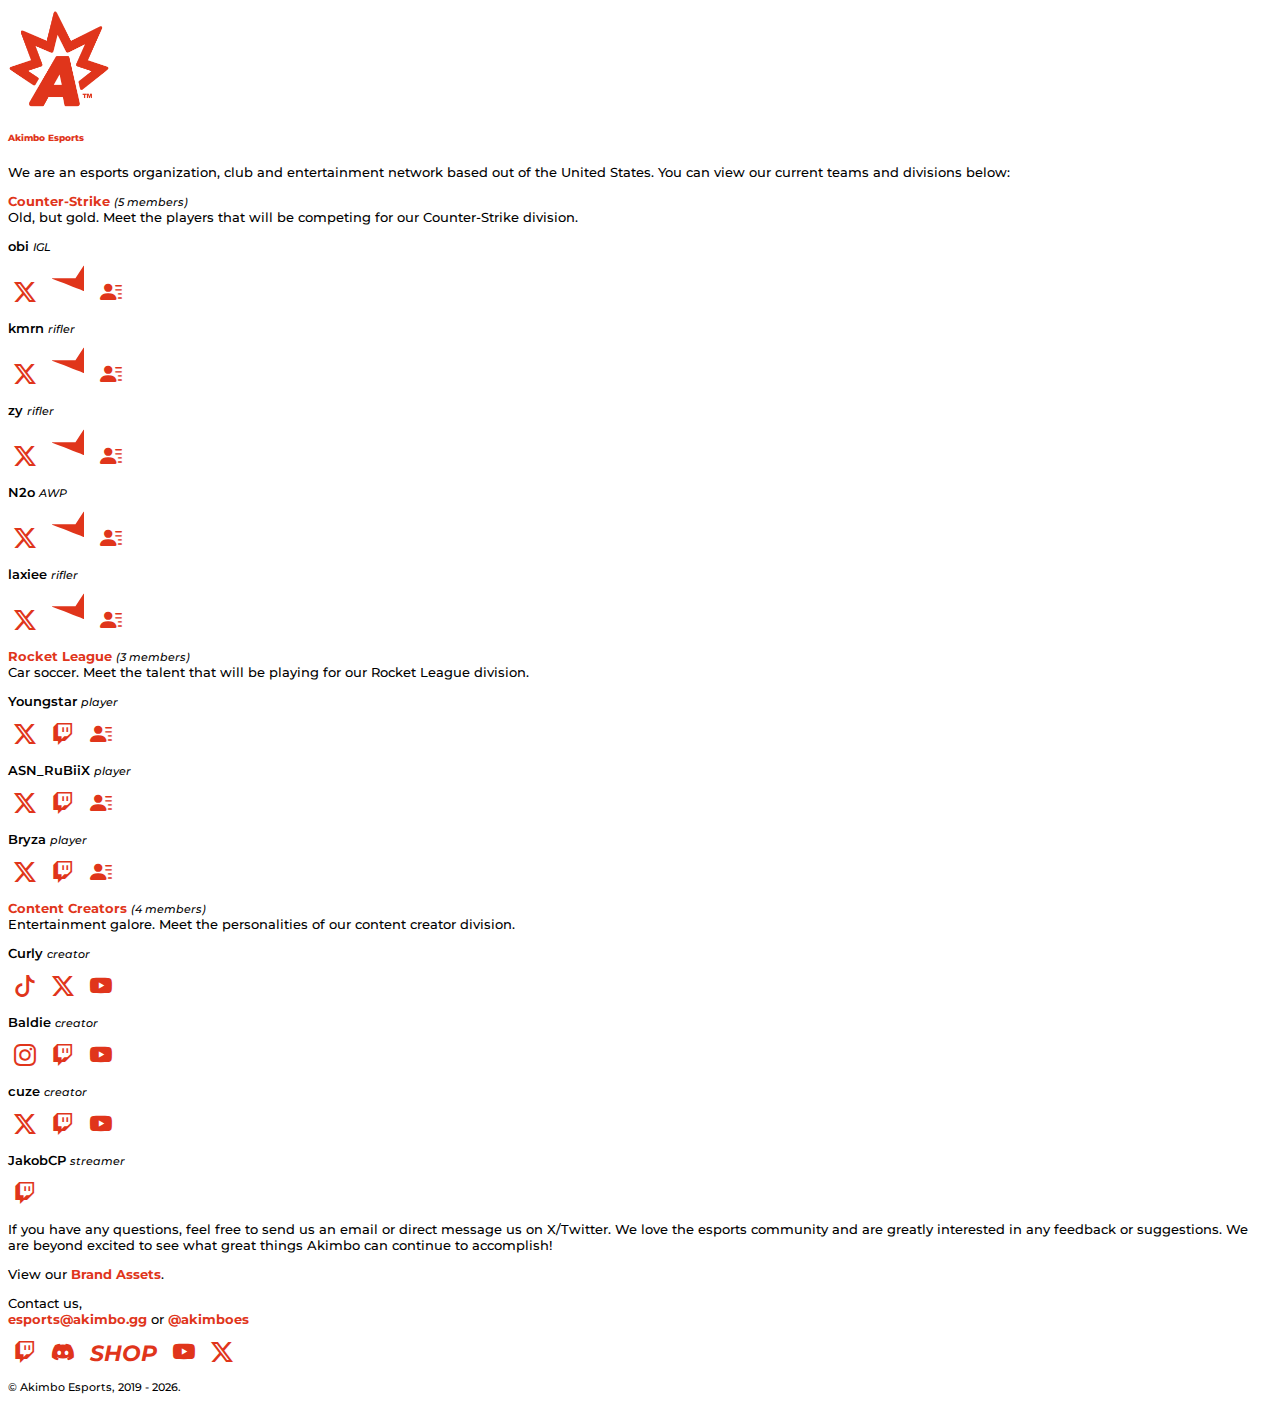
<file: index.html>
<!DOCTYPE html>
<html lang="en-US">
  <head>

    <meta charset="utf-8">
    <meta name="viewport" content="width=device-width">
    <title>Akimbo Esports</title>
    <link rel="shortcut icon" href="images/akimbo.ico" type="image/x-icon">
    <link rel="icon" href="images/akimbo.ico" type="image/x-icon">
    <link href="https://cdn.jsdelivr.net/npm/bootstrap@5.0.2/dist/css/bootstrap.min.css" rel="stylesheet" integrity="sha384-EVSTQN3/azprG1Anm3QDgpJLIm9Nao0Yz1ztcQTwFspd3yD65VohhpuuCOmLASjC" crossorigin="anonymous">
    <link rel="stylesheet" href="https://cdn.jsdelivr.net/npm/bootstrap-icons@1.11.3/font/bootstrap-icons.min.css">
    <link rel="stylesheet" href="css/style.css">

    <!-- Google tag (gtag.js) -->
    <script async src="https://www.googletagmanager.com/gtag/js?id=G-Z7JNV57CZG"></script>
    <script>
      window.dataLayer = window.dataLayer || [];
      function gtag(){dataLayer.push(arguments);}
      gtag('js', new Date());

      gtag('config', 'G-Z7JNV57CZG');
    </script>
    
  </head>

  <body>

    <div class="container">
      <div class="row justify-content-center pt-5">
        <div class="col-10 col-md-8 col-xl-6">
          <a href="http://akimbo.gg"><img src="images/akimbo-tm-red.gif" id="logo" alt="Akimbo logo" width="102"></a>
        </div>
      </div>
    </div>

    <div class="container">
      <div class="row justify-content-center pt-4">
        <div class="col-10 col-md-8 col-xl-6">
          <h6><b>Akimbo Esports</b></h6>
          <p>We are an esports organization, club and entertainment network based out of the United States. You can view our current teams and divisions below:</p>
        </div>
      </div>
    </div>

    <div class="container">
      <div class="row justify-content-center pt-3">

        <div class="col-10 col-md-4 col-xl-3">
          <p><a class="link" href="#csCol" data-bs-toggle="collapse" aria-expanded="false" aria-controls="csCol">Counter-Strike</a> <i>(5 members)</i>
          <br>Old, but gold. Meet the players that will be competing for our Counter-Strike division.</p>
          <div class="collapse multi-collapse" id="csCol">

            <div class="row pb-2">
              <div class="col-6">

                <div>
                  <p class="del-txt-spc"><b class="b2">obi</b> <i>IGL</i></p>
                  <p>
                    <a class="link" href="https://www.x.com/i/user/1680333030961868802" target="_blank" title="Twitter"><i class="bi bi-twitter-x icon"></i></a>
                    <a class="link" href="https://www.faceit.com/en/players/obi1337-" target="_blank" title="FACEIT"><svg xmlns="http://www.w3.org/2000/svg" viewBox="0 0 24 24" id="faceit" class="hm-icon"><path  d="M24 2.213c0-.1-.1-.2-.1-.2-.1 0-.1 0-.2.1-1.999 3.096-4.098 6.191-6.098 9.387H.209c-.2 0-.3.3-.1.399 7.197 2.696 17.693 6.79 23.491 9.087.2.1.4-.1.4-.2V2.213z"></path></svg></a>
                    <a class="link" href="https://www.hltv.org/player/21820/obi" target="_blank" title="HLTV"><i class="bi bi-person-lines-fill icon"></i></a>
                  </p>
                </div>

                <div>
                  <p class="del-txt-spc"><b class="b2">kmrn</b> <i>rifler</i></p>
                  <p>
                    <a class="link" href="https://www.x.com/i/user/2762830051" target="_blank" title="Twitter"><i class="bi bi-twitter-x icon"></i></a>
                    <a class="link" href="https://www.faceit.com/en/players/kmrn" target="_blank" title="FACEIT"><svg xmlns="http://www.w3.org/2000/svg" viewBox="0 0 24 24" id="faceit" class="hm-icon"><path  d="M24 2.213c0-.1-.1-.2-.1-.2-.1 0-.1 0-.2.1-1.999 3.096-4.098 6.191-6.098 9.387H.209c-.2 0-.3.3-.1.399 7.197 2.696 17.693 6.79 23.491 9.087.2.1.4-.1.4-.2V2.213z"></path></svg></a> 
                    <a class="link" href="https://www.hltv.org/player/20572/kmrn" target="_blank" title="HLTV"><i class="bi bi-person-lines-fill icon"></i></a> 
                  </p>
                </div>

                <div>
                  <p class="del-txt-spc"><b class="b2">zy</b> <i>rifler</i></p>
                  <p> 
                    <a class="link" href="https://www.x.com/i/user/1453780808829833230" target="_blank" title="Twitter"><i class="bi bi-twitter-x icon"></i></a>
                    <a class="link" href="https://www.faceit.com/en/players/-zy-" target="_blank" title="FACEIT"><svg xmlns="http://www.w3.org/2000/svg" viewBox="0 0 24 24" id="faceit" class="hm-icon"><path d="M24 2.213c0-.1-.1-.2-.1-.2-.1 0-.1 0-.2.1-1.999 3.096-4.098 6.191-6.098 9.387H.209c-.2 0-.3.3-.1.399 7.197 2.696 17.693 6.79 23.491 9.087.2.1.4-.1.4-.2V2.213z"></path></svg></a>
                    <a class="link" href="https://www.hltv.org/player/22918/zy" target="_blank" title="HLTV"><i class="bi bi-person-lines-fill icon"></i></a> 
                  </p>
                </div>

              </div>

              <div class="col-6">

                <div>
                  <p class="del-txt-spc"><b class="b2">N2o</b> <i>AWP</i></p>
                  <p> 
                    <a class="link" href="https://www.x.com/i/user/1791572839633387520" target="_blank" title="Twitter"><i class="bi bi-twitter-x icon"></i></a>
                    <a class="link" href="https://www.faceit.com/en/players/N2o" target="_blank" title="FACEIT"><svg xmlns="http://www.w3.org/2000/svg" viewBox="0 0 24 24" id="faceit" class="hm-icon"><path  d="M24 2.213c0-.1-.1-.2-.1-.2-.1 0-.1 0-.2.1-1.999 3.096-4.098 6.191-6.098 9.387H.209c-.2 0-.3.3-.1.399 7.197 2.696 17.693 6.79 23.491 9.087.2.1.4-.1.4-.2V2.213z"></path></svg></a>
                    <a class="link" href="https://www.hltv.org/player/21705/n2o" target="_blank" title="HLTV"><i class="bi bi-person-lines-fill icon"></i></a> 
                  </p>
                </div>

                <div>
                  <p class="del-txt-spc"><b class="b2">laxiee</b> <i>rifler</i></p>
                  <p>
                    <a class="link" href="https://www.x.com/i/user/1757777526397489152" target="_blank" title="Twitter"><i class="bi bi-twitter-x icon"></i></a>
                    <a class="link" href="https://www.faceit.com/en/players/laxiee-" target="_blank" title="FACEIT"><svg xmlns="http://www.w3.org/2000/svg" viewBox="0 0 24 24" id="faceit" class="hm-icon"><path  d="M24 2.213c0-.1-.1-.2-.1-.2-.1 0-.1 0-.2.1-1.999 3.096-4.098 6.191-6.098 9.387H.209c-.2 0-.3.3-.1.399 7.197 2.696 17.693 6.79 23.491 9.087.2.1.4-.1.4-.2V2.213z"></path></svg></a>
                    <a class="link" href="https://www.hltv.org/player/23458/laxiee" target="_blank" title="HLTV"><i class="bi bi-person-lines-fill icon"></i></a> 
                  </p>
                </div>

                <div>

                </div>

              </div>
            </div>

          </div>
        </div>

        <div class="col-10 col-md-4 col-xl-3">
          <p><a class="link" href="#rlCol" data-bs-toggle="collapse" aria-expanded="false" aria-controls="rlCol">Rocket League</a> <i>(3 members)</i>
          <br>Car soccer. Meet the talent that will be playing for our Rocket League division.</p>
          <div class="collapse multi-collapse" id="rlCol">

            <div class="row">
              <div class="col-6">

                <div>
                  <p class="del-txt-spc"><b class="b2">Youngstar</b> <i>player</i></p>
                  <p>
                    <a class="link" href="https://www.x.com/i/user/1217921081404731396" target="_blank" title="Twitter"><i class="bi bi-twitter-x icon"></i></a>
                    <a class="link" href="https://www.twitch.tv/YoungstarRL" target="_blank" title="Twitch"><i class="bi bi-twitch icon"></i></a>
                    <a class="link" href="https://liquipedia.net/rocketleague/Youngstar" target="_blank" title="liquipedia"><i class="bi bi-person-lines-fill icon"></i></a>
                  </p>
                </div>

                <div>
                  <p class="del-txt-spc"><b class="b2">ASN_RuBiiX</b> <i>player</i></p>
                  <p>
                    <a class="link" href="https://www.x.com/i/user/836564868010553345" target="_blank" title="Twitter"><i class="bi bi-twitter-x icon"></i></a>
                    <a class="link" href="https://www.twitch.tv/asn_rubiix" target="_blank" title="Twitch"><i class="bi bi-twitch icon"></i></a>
                    <a class="link" href="https://liquipedia.net/rocketleague/ASN_RuBiiX" target="_blank" title="liquipedia"><i class="bi bi-person-lines-fill icon"></i></a> 
                  </p>
                </div>

              </div>

              <div class="col-6">

                <div>
                  <p class="del-txt-spc"><b class="b2">Bryza</b> <i>player</i></p>
                  <p> 
                    <a class="link" href="https://www.x.com/i/user/1294229768980910080" target="_blank" title="Twitter"><i class="bi bi-twitter-x icon"></i></a>
                    <a class="link" href="https://www.twitch.tv/bryzarr" target="_blank" title="Twitch"><i class="bi bi-twitch icon"></i></a>
                    <a class="link" href="https://liquipedia.net/rocketleague/Bryza" target="_blank" title="liquipedia"><i class="bi bi-person-lines-fill icon"></i></a> 
                  </p>
                </div>

                <div>

                </div>

              </div>
            </div>

          </div>
        </div>

      </div>
    </div>

    <div class="container">
      <div class="row justify-content-center">
        <div class="col-10 col-md-4 col-xl-3">
          <p><a class="link" href="#ccCol" data-bs-toggle="collapse" aria-expanded="false" aria-controls="ccCol">Content Creators</a> <i>(4 members)</i>
          <br>Entertainment galore. Meet the personalities of our content creator division.</p>
          <div class="collapse multi-collapse" id="ccCol">

            <div class="row">
              
              <div class="col-6">

                <div>
                  <p class="del-txt-spc"><b class="b2">Curly</b> <i>creator</i></p>
                  <p>
                    <a class="link" href="https://www.tiktok.com/@thecurlyfella" target="_blank" title="TikTok"><i class="bi bi-tiktok icon"></i></a>
                    <a class="link" href="https://www.x.com/i/user/2874398177" target="_blank" title="Twitter"><i class="bi bi-twitter-x icon"></i></a> 
                    <a class="link" href="https://www.youtube.com/channel/UCuyR8zSDXYvOt8uezIGOtpw" target="_blank" title="YouTube"><i class="bi bi-youtube icon"></i></a>
                  </p>
                </div>

                <div>
                  <p class="del-txt-spc"><b class="b2">Baldie</b> <i>creator</i></p>
                  <p>
                    <a class="link" href="https://www.instagram.com/baldiebihs/" target="_blank" title="Instagram"><i class="bi bi-instagram icon"></i></a>
                    <a class="link" href="https://www.twitch.tv/baldiebih" target="_blank" title="Twitch"><i class="bi bi-twitch icon"></i></a> 
                    <a class="link" href="https://www.youtube.com/channel/UCmpZRSxgoDq3i7QFyzz2UDg" target="_blank" title="YouTube"><i class="bi bi-youtube icon"></i></a>
                  </p>
                </div>

              </div>

              <div class="col-6">

                <div>
                  <p class="del-txt-spc"><b class="b2">cuze</b> <i>creator</i></p>
                  <p>
                    <a class="link" href="https://www.x.com/i/user/737790720048652288" target="_blank" title="X"><i class="bi bi-twitter-x icon"></i></a> 
                    <a class="link" href="https://www.twitch.tv/cuzegg" target="_blank" title="Twitch"><i class="bi bi-twitch icon"></i></a>
                    <a class="link" href="https://www.youtube.com/@cuzegg" target="_blank" title="YouTube"><i class="bi bi-youtube icon"></i></a> 
                  </p>
                </div>

                <div>
                  <p class="del-txt-spc"><b class="b2">JakobCP</b> <i>streamer</i></p>
                  <p>
                    <a class="link" href="https://www.twitch.tv/jakobcp" target="_blank" title="Twitch"><i class="bi bi-twitch icon"></i></a>
                  </p>
                </div>

              </div>
            </div>

          </div>
        </div>
        <div class="col-10 col-md-4 col-xl-3"></div>
      </div>
    </div>

    <!--<div class="container">
      <div class="row justify-content-center pt-3">
        <div class="col-10 col-md-8 col-xl-6">
            <p>We are forever greatful for all of the support that we receive from our fans and partners. 
              If you would like to support Akimbo, please consider visting our partner links below:</p>
        </div>
      </div>
    </div>

    <div class="container">
      <div class="row justify-content-center py-3">

        <div class="col-10 col-md-4 col-xl-3">
          <div class="d-flex justify-content-center pe-lg-2">
            <div class="png-bg">
              <a href="https://shop.akimbo.gg" target="_blank"><img src="images/shop1.png" width="" height="36" class="png" /></a>
            </div>
          </div>
        </div>

        <div class="col-10 col-md-4 col-xl-3">
          <div class="d-flex justify-content-center pe-lg-5 pt-3 pt-md-0">
            <div class="png-bg">
              <a href="https://urdn.com/?utm_source=domain&utm_medium=redirect&utm_campaign=akimbo" target="_blank"><img src="images/urdn1.png" width="" height="36" class="png" /></a>
            </div>
          </div>
        </div>

      </div>
    </div>-->

    <div class="container">
      <div class="row justify-content-center pt-3">
        <div class="col-10 col-md-8 col-xl-6">
          <p>If you have any questions, feel free to send us an email or direct message us on X/Twitter. 
            We love the esports community and are greatly interested in any feedback or suggestions. 
            We are beyond excited to see what great things Akimbo can continue to accomplish! </p>
            <p>View our <a class="link" href="https://akimbo.gg/assets">Brand Assets</a>.</p>
        </div>
      </div>
    </div>

    <div class="container">
      <div class="row justify-content-center">

        <div class="col-10 col-sm-5 col-md-4 col-xl-3">
          <p>Contact us, <br>
          <a class="link" href="mailto:esports@akimbo.gg">esports@akimbo.gg</a> or <a class="link" href="https://x.com/i/user/2354137908" target="_blank">@akimboes</a></p>
        </div>

        <div class="col-10 col-sm-5 col-md-4 col-xl-3">
          <div class="d-flex justify-content-center pe-lg-4 pt-3 pt-sm-1">
            <p>
              <a class="link" href="https://twitch.tv/AkimboES" target="_blank" title="Twitch"><i class="bi bi-twitch icon"></i></a>
              <a class="link" href="https://discord.gg/ec4ZvpxaVG" target="_blank" title="Discord"><i class="bi bi-discord icon"></i></a>
              <a class="link" href="https://shop.akimbo.gg" target="_blank" title="Shop"><i class="icon">SHOP</i></a>
              <a class="link" href="https://www.youtube.com/channel/UClyjTN_2UMVwoBTWnNpg7lw" target="_blank" title="YouTube"><i class="bi bi-youtube icon"></i></a>
              <a class="link" href="https://x.com/i/user/2354137908" target="_blank" title="Twitter"><i class="bi bi-twitter-x icon"></i></a>
            </p>
          </div>
        </div>

      </div>
    </div>

    <div class="container">
      <div class="row justify-content-center text-center pb-5 pt-3">
        <div class="col-10 col-md-8 col-xl-6">
          <p id="footer">&copy; Akimbo Esports, 2019 - <script>document.write(new Date().getFullYear())</script>.</p>
        </div>
      </div>
    </div>

    <script src="https://cdn.jsdelivr.net/npm/bootstrap@5.0.2/dist/js/bootstrap.bundle.min.js" integrity="sha384-MrcW6ZMFYlzcLA8Nl+NtUVF0sA7MsXsP1UyJoMp4YLEuNSfAP+JcXn/tWtIaxVXM" crossorigin="anonymous"></script>
  </body>
</html>
</file>
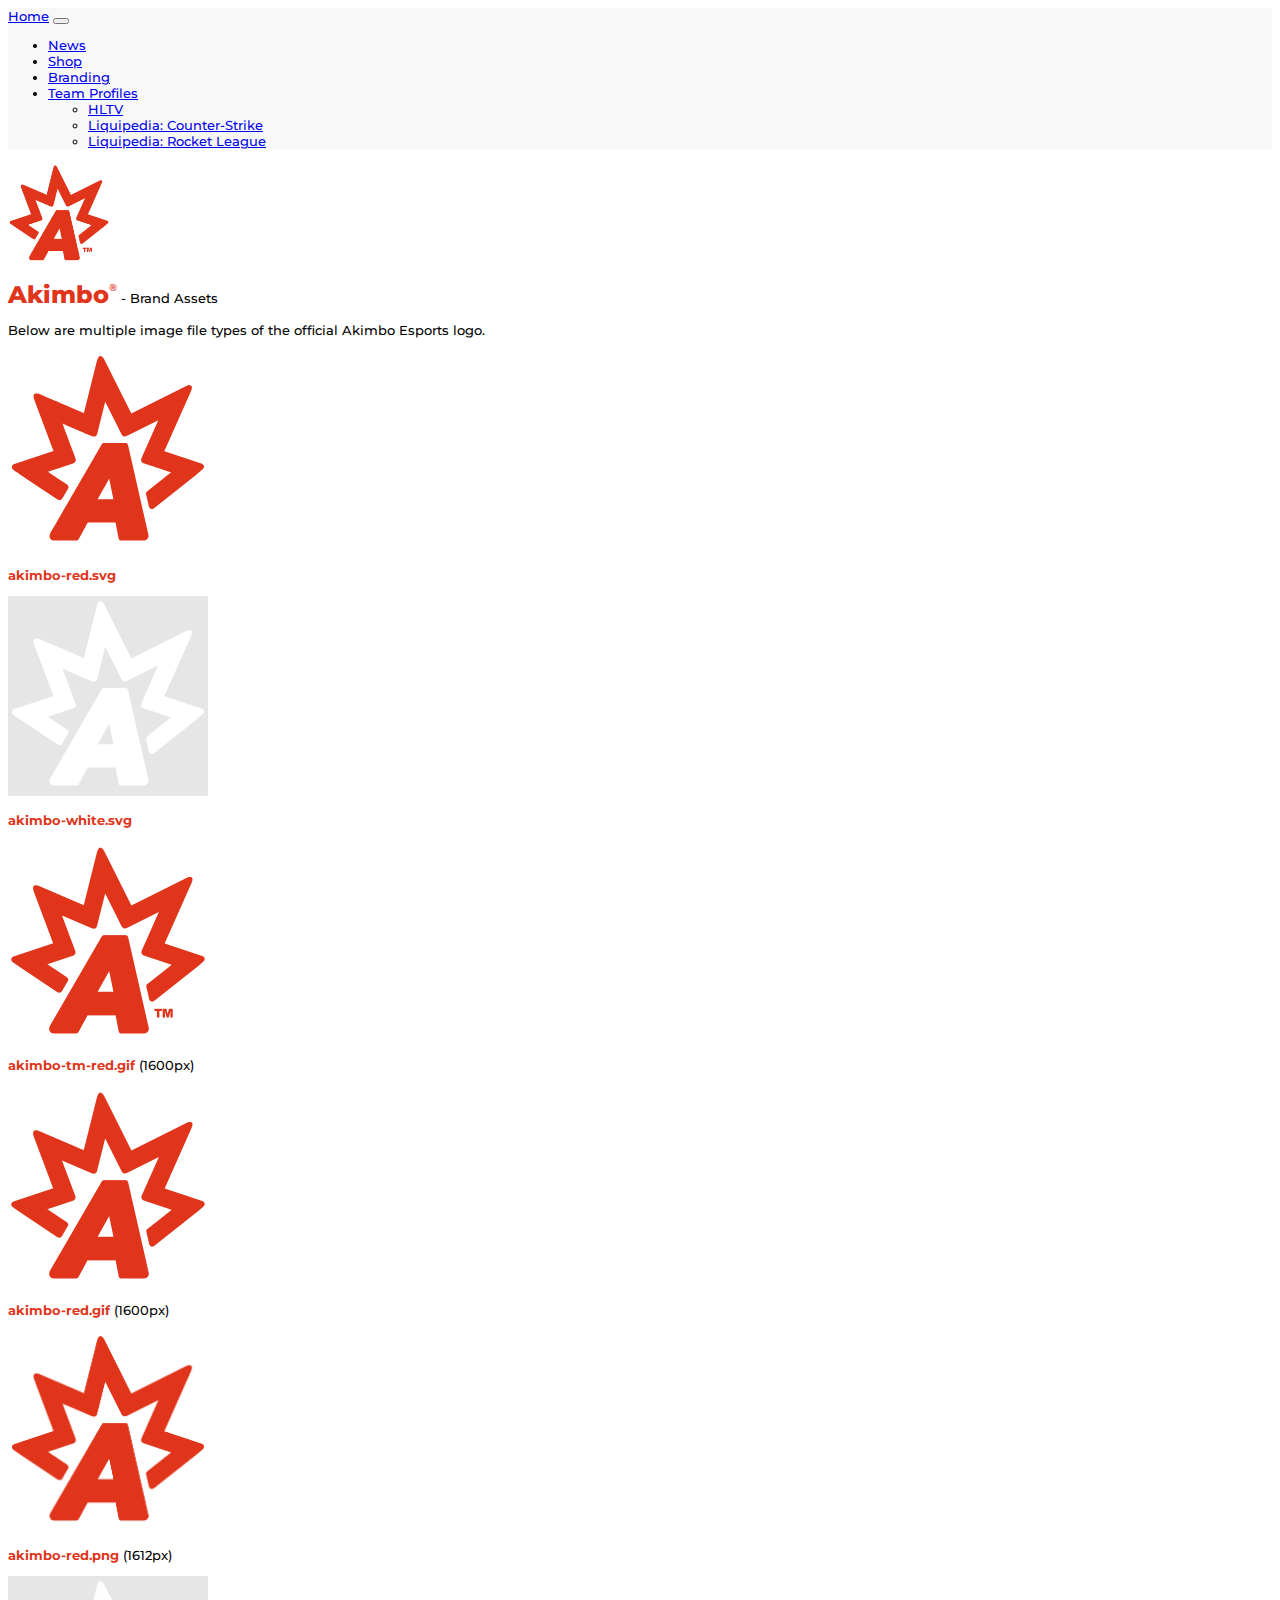
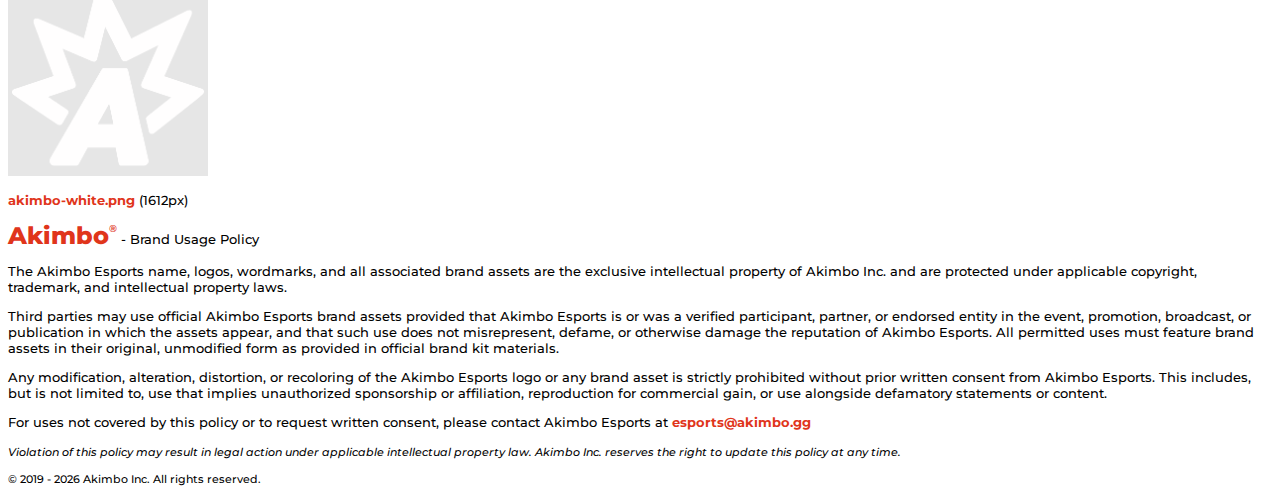
<file: brand/index.html>
<!DOCTYPE html>
<html lang="en-US">
  <head>
    
    <meta charset="utf-8">
    <meta name="viewport" content="width=device-width">
    <title>Akimbo Esports - Brand Assets</title>
    <link rel="shortcut icon" href="../images/akimbo.ico" type="image/x-icon">
    <link rel="icon" href="../images/akimbo.ico" type="image/x-icon">
    <link href="https://cdn.jsdelivr.net/npm/bootstrap@5.3.6/dist/css/bootstrap.min.css" rel="stylesheet" integrity="sha384-4Q6Gf2aSP4eDXB8Miphtr37CMZZQ5oXLH2yaXMJ2w8e2ZtHTl7GptT4jmndRuHDT" crossorigin="anonymous">
    <link rel="stylesheet" href="https://cdn.jsdelivr.net/npm/bootstrap-icons@1.13.1/font/bootstrap-icons.min.css">
    <link rel="stylesheet" href="../css/style.css">

    <!-- Google tag (gtag.js) -->
    <script async src="https://www.googletagmanager.com/gtag/js?id=G-Z7JNV57CZG"></script>
    <script>
      window.dataLayer = window.dataLayer || [];
      function gtag(){dataLayer.push(arguments);}
      gtag('js', new Date());

      gtag('config', 'G-Z7JNV57CZG');
    </script>

  </head>

  <body>

    <div class="container sticky-top">
      <nav class="navbar navbar-expand-md bg-body-tertiary border-bottom border-start border-end">
        <div class="container col-10 col-md-8 col-xl-6" style="background-color: #f8f8f8;">
          <a class="nav-link" href="https://akimbo.gg" title="Home">Home</a>
          <button class="navbar-toggler" type="button" data-bs-toggle="collapse" data-bs-target="#navbarNav" aria-controls="navbarNav" aria-expanded="false" aria-label="Toggle navigation">
            <span class="navbar-toggler-icon"></span>
          </button>
          <div class="collapse navbar-collapse justify-content-end" id="navbarNav">
            <ul class="navbar-nav">
              <li class="nav-item">
                <a class="nav-link" href="https://www.google.com/search?q=%22Akimbo%22+Esports+News+%27Counter-Strike%27+OR+%27CS%27+OR+%27Rocket+League%27+OR+%27RL%27" target="_blank" title="News">News</a>
              </li>
              <li class="nav-item">
                <a class="nav-link" href="https://shop.akimbo.gg" target="_blank" title="Shop">Shop</a>
              </li>
              <li class="nav-item">
                <a class="nav-link" href="https://akimbo.gg/brand" title="Branding Resources">Branding</a>
              </li>
              <li class="nav-item dropdown">
                <a class="nav-link dropdown-toggle" href="#" role="button" data-bs-toggle="dropdown" aria-expanded="false" title="Team Profiles">
                  Team Profiles
                </a>
                <ul class="dropdown-menu">
                  <li><a class="dropdown-item" href="https://www.hltv.org/team/12567/akimbo" target="_blank" title="HLTV">HLTV</a></li>
                  <li><a class="dropdown-item" href="https://liquipedia.net/counterstrike/Akimbo_Esports" target="_blank" title="Liquipedia: Counter-Strike">Liquipedia: Counter-Strike</a></li>
                  <li><a class="dropdown-item" href="https://liquipedia.net/rocketleague/Akimbo_Esports" target="_blank" title="Liquipedia: Rocket League">Liquipedia: Rocket League</a></li>
                </ul>
              </li>
            </ul>
          </div>
        </div>
      </nav>
    </div>

    <div class="container">
      <div class="row justify-content-center mt-5">
        <div class="col-10 col-md-8 col-xl-6">
          <a href="http://akimbo.gg"><img src="../images/akimbo-tm-red.gif" id="logo" alt="Akimbo logo" title="Akimbo logo" width="102"></a>
        </div>
      </div>
    </div>

    <div class="container">
      <div class="row justify-content-center pt-4">
        <div class="col-10 col-md-8 col-xl-6">
          <p><span class="name-title">Akimbo<span class="name-r">®</span></span> - Brand Assets</p>
          <p>Below are multiple image file types of the official Akimbo Esports logo.</p>
        </div>
      </div>
    </div>

    <div class="text-center">

      <div class="container">
        <div class="row justify-content-center mt-3">

          <div class="col-10 col-md-4 col-xl-3">
            <img class="logo" src="../images/akimbo-red.svg" />
            <br>
            <p><a class="link" href="../images/akimbo-red.svg" target="_blank">akimbo-red.svg</a></p>
          </div>

          <div class="col-10 col-md-4 col-xl-3">
            <img class="logo-white" src="../images/akimbo-white.svg" />
            <br>
            <p><a class="link" href="../images/akimbo-white.svg" target="_blank">akimbo-white.svg</a></p>
          </div>

        </div>
      </div>

      <div class="container">
        <div class="row justify-content-center mt-3">

          <div class="col-10 col-md-4 col-xl-3">
            <img class="logo" src="../images/akimbo-tm-red.gif" />
            <br>
            <p><a class="link" href="../images/akimbo-tm-red.gif" target="_blank">akimbo-tm-red.gif</a> (1600px)</p>
          </div>

          <div class="col-10 col-md-4 col-xl-3">
            <img class="logo" src="../images/akimbo-red.gif">
            <br>
            <p><a class="link" href="../images/akimbo-red.gif" target="_blank">akimbo-red.gif</a> (1600px)</p>
          </div>

        </div>
      </div>

      <div class="container">
        <div class="row justify-content-center mt-3">

          <div class="col-10 col-md-4 col-xl-3">
            <img class="logo" src="../images/akimbo-red.png" />
            <br>
            <p><a class="link" href="../images/akimbo-red.png" target="_blank">akimbo-red.png</a> (1612px)</p>
          </div>

          <div class="col-10 col-md-4 col-xl-3">
            <img class="logo-white" src="../images/akimbo-white.png">
            <br>
            <p><a class="link" href="../images/akimbo-white.png" target="_blank">akimbo-white.png</a> (1612px)</p>
          </div>

        </div>
      </div>
    </div>

    <div class="container">
      <div class="row justify-content-center mt-5">
        <div class="col-10 col-md-8 col-xl-6">
          <p><span class="name-title">Akimbo<span class="name-r">®</span></span> - Brand Usage Policy</p>
          <p>The Akimbo Esports name, logos, wordmarks, and all associated brand assets are the exclusive intellectual property of Akimbo Inc. and are protected under applicable copyright, trademark, and intellectual property laws.</p> 
          <p>Third parties may use official Akimbo Esports brand assets provided that Akimbo Esports is or was a verified participant, partner, or endorsed entity in the event, promotion, broadcast, or publication in which the assets appear, and that such use does not misrepresent, defame, or otherwise damage the reputation of Akimbo Esports. All permitted uses must feature brand assets in their original, unmodified form as provided in official brand kit materials.</p>
          <p>Any modification, alteration, distortion, or recoloring of the Akimbo Esports logo or any brand asset is strictly prohibited without prior written consent from Akimbo Esports. This includes, but is not limited to, use that implies unauthorized sponsorship or affiliation, reproduction for commercial gain, or use alongside defamatory statements or content.</p>
          <p>For uses not covered by this policy or to request written consent, please contact Akimbo Esports at <a class="link" href="mailto:esports@akimbo.gg">esports@akimbo.gg</a></p>
          <p><i>Violation of this policy may result in legal action under applicable intellectual property law. Akimbo Inc. reserves the right to update this policy at any time.</i></p>
        </div>
      </div>
    </div>

    <div class="container">
      <div class="row justify-content-center text-center pb-5 pt-4">
        <div class="col-10 col-md-8 col-xl-6">
          <p id="footer">&copy; 2019 - <script>document.write(new Date().getFullYear())</script> Akimbo Inc. All rights reserved.</p>
        </div>
      </div>
    </div>

    <script src="https://cdn.jsdelivr.net/npm/bootstrap@5.0.2/dist/js/bootstrap.bundle.min.js" integrity="sha384-MrcW6ZMFYlzcLA8Nl+NtUVF0sA7MsXsP1UyJoMp4YLEuNSfAP+JcXn/tWtIaxVXM" crossorigin="anonymous"></script>
  </body>
</html>
</file>
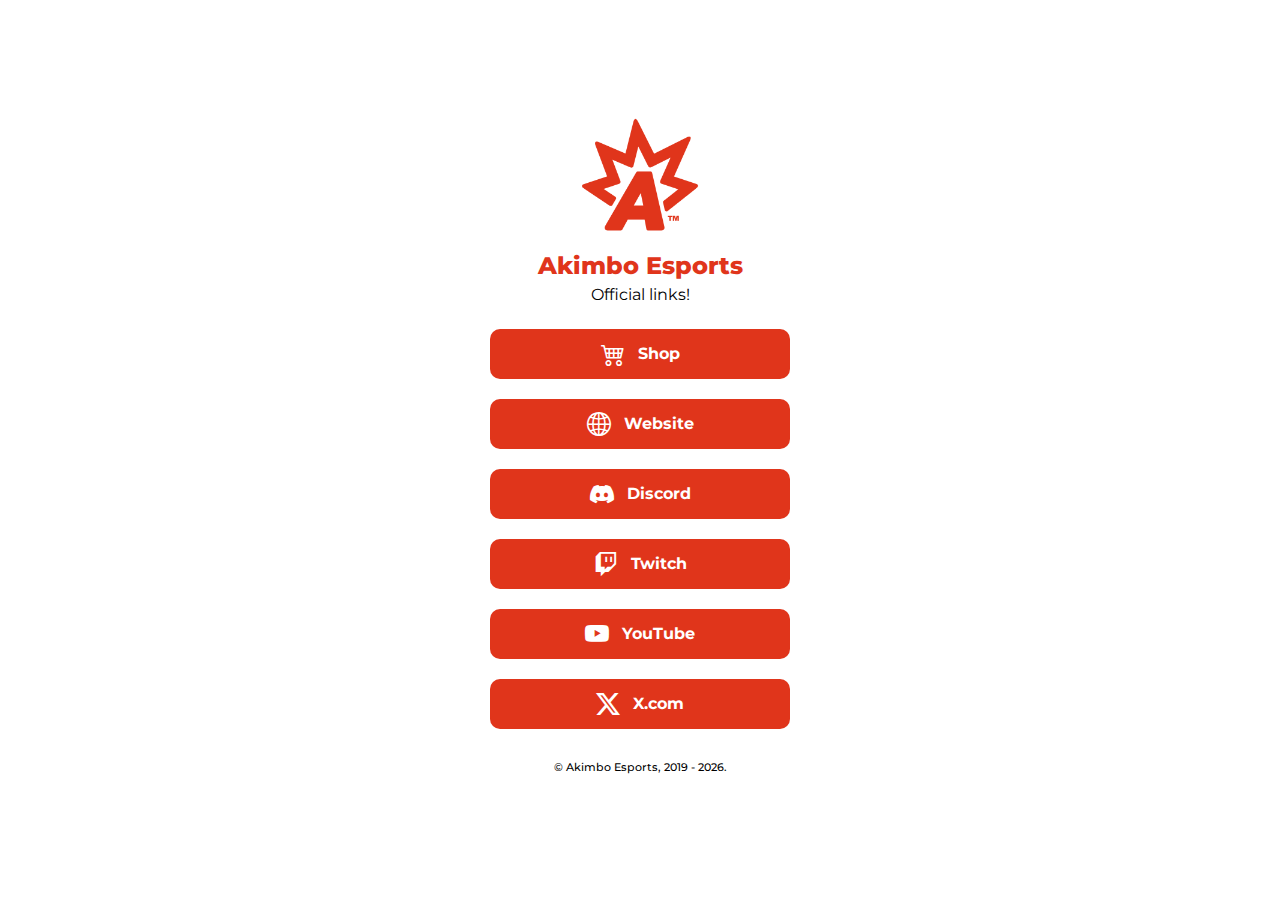
<file: links/index.html>
<!DOCTYPE html>
<html lang="en-US">
  <head>
    <meta charset="utf-8">
    <meta name="viewport" content="width=device-width, initial-scale=1.0">
    <title>Akimbo Esports</title>
    <link rel="shortcut icon" href="../images/akimbo.ico" type="image/x-icon">
    <link rel="stylesheet" href="https://cdn.jsdelivr.net/npm/bootstrap-icons@1.11.3/font/bootstrap-icons.min.css">
    <link rel="stylesheet" href="../css/style-links.css">

    <script>
        window.dataLayer = window.dataLayer || [];
        function gtag(){dataLayer.push(arguments);}
        gtag('js', new Date());
  
        gtag('config', 'G-Z7JNV57CZG');
    </script>

  </head>
  <body>
    <header>
      <img src="../images/akimbo-tm-red.gif" alt="Akimbo logo">
      <h1>Akimbo Esports</h1>
      <h2>Official links!</h2>
    </header>
    <main>
      <a href="https://shop.akimbo.gg" target="_blank">
        <button><i class="bi bi-cart4 icon"></i> Shop</button>
      </a>
      <a href="https://akimbo.gg">
        <button><i class="bi bi-globe2 icon"></i> Website</button>
      </a>
      <a href="https://discord.gg/vpGc9mhDvK" target="_blank">
        <button><i class="bi bi-discord icon"></i> Discord</button>
      </a>
      <a href="https://twitch.tv/AkimboES" target="_blank">
        <button><i class="bi bi-twitch icon"></i> Twitch</button>
      </a>
      <a href="https://www.youtube.com/channel/UClyjTN_2UMVwoBTWnNpg7lw" target="_blank">
        <button><i class="bi bi-youtube icon"></i> YouTube</button>
      </a>
      <a href="https://twitter.com/i/user/2354137908" target="_blank">
        <button><i class="bi bi-twitter-x icon"></i> X.com</button>
      </a>
    </main>
    <footer>
      <p>&copy; Akimbo Esports, 2019 - <script>document.write(new Date().getFullYear())</script>.</p>
    </footer>
  </body>
</html>
</file>
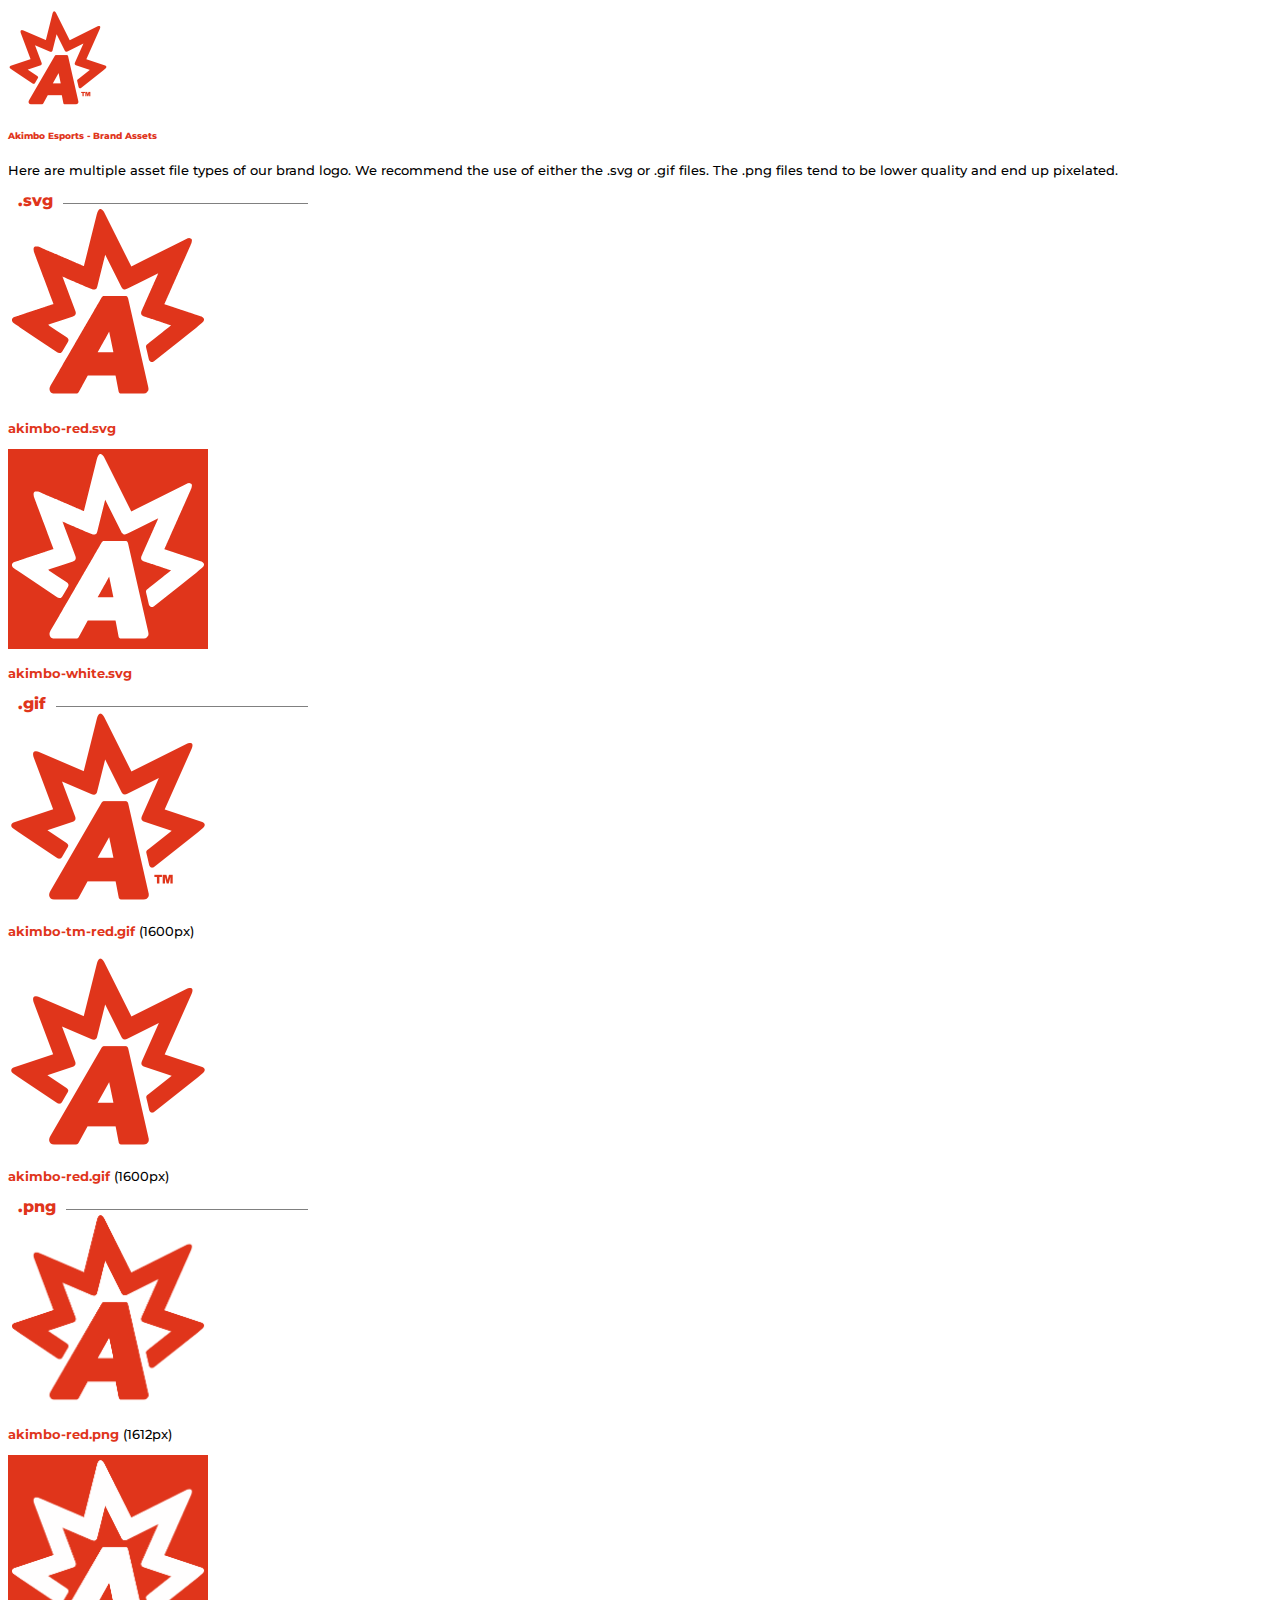
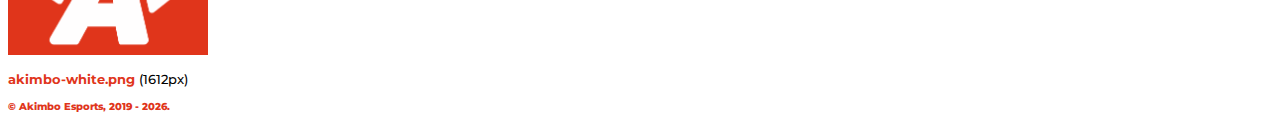
<file: assets.html>
<!DOCTYPE html>
<html lang="en-US">
  <head>
    
    <meta charset="utf-8">
    <meta name="viewport" content="width=device-width">
    <title>Akimbo Esports</title>
    <link rel="shortcut icon" href="images/akimbo.ico" type="image/x-icon">
    <link rel="icon" href="images/akimbo.ico" type="image/x-icon">
    <link href="https://cdn.jsdelivr.net/npm/bootstrap@5.0.2/dist/css/bootstrap.min.css" rel="stylesheet" integrity="sha384-EVSTQN3/azprG1Anm3QDgpJLIm9Nao0Yz1ztcQTwFspd3yD65VohhpuuCOmLASjC" crossorigin="anonymous">
    <link rel="stylesheet" href="https://cdn.jsdelivr.net/npm/bootstrap-icons@1.8.1/font/bootstrap-icons.css">
    <link rel="stylesheet" href="css/style12-11.css">

    <!-- Google tag (gtag.js) -->
    <script async src="https://www.googletagmanager.com/gtag/js?id=G-Z7JNV57CZG"></script>
    <script>
      window.dataLayer = window.dataLayer || [];
      function gtag(){dataLayer.push(arguments);}
      gtag('js', new Date());

      gtag('config', 'G-Z7JNV57CZG');
    </script>

  </head>

  <body>

    <div class="container">
      <div class="row justify-content-center mt-5">
        <div class="col-10 col-md-8 col-xl-6">
          <a href="http://akimbo.gg"><img src="images/akimbo.gif" id="logo" alt="Akimbo" style="width:100px;"></a>
        </div>
      </div>
    </div>

    <div class="container">
      <div class="row justify-content-center mt-4">
        <div class="col-10 col-md-8 col-xl-6">
          <h6><b>Akimbo Esports - Brand Assets</b></h6>
          <p>Here are multiple asset file types of our brand logo. We recommend the use of either the .svg or .gif files. The .png files tend to be lower quality and end up pixelated.</p>
        </div>
      </div>
    </div>

<div class="text-center">

  <div class="container">
    <div class="row justify-content-center mt-4">
      <div class="col-10 col-md-8 col-xl-6 ">
        <div class="hr-line text-center">
          <span class="hr-box"><b>.svg</b></span>
        </div>
      </div>
    </div>
  </div>

  <div class="container">
    <div class="row justify-content-center mt-3">

      <div class="col-10 col-md-4 col-xl-3">
        <img class="logo" src="logos/akimbo-red.svg" />
        <br>
        <p><a class="link" href="logos/akimbo-red.svg" target="_blank">akimbo-red.svg</a></p>
      </div>

      <div class="col-10 col-md-4 col-xl-3">
        <img class="logo-white" src="logos/akimbo-white.svg" />
        <br>
        <p><a class="link" href="logos/akimbo-white.svg" target="_blank">akimbo-white.svg</a></p>
      </div>
    </div>
  </div>

  <div class="container">
    <div class="row justify-content-center mt-4">
      <div class="col-10 col-md-8 col-xl-6 ">
        <div class="hr-line text-center">
          <span class="hr-box"><b>.gif</b></span>
        </div>
      </div>
    </div>
  </div>

  <div class="container">
    <div class="row justify-content-center mt-3">

      <div class="col-10 col-md-4 col-xl-3">
        <img class="logo" src="logos/akimbo-tm-red.gif" />
        <br>
        <p><a class="link" href="logos/akimbo-tm-red.gif" target="_blank">akimbo-tm-red.gif</a> (1600px)</p>
      </div>

      <div class="col-10 col-md-4 col-xl-3">
        <img class="logo" src="logos/akimbo-red.gif">
        <br>
        <p><a class="link" href="logos/akimbo-red.gif" target="_blank">akimbo-red.gif</a> (1600px)</p>
      </div>
    </div>
  </div>

  <div class="container">
    <div class="row justify-content-center mt-4">
      <div class="col-10 col-md-8 col-xl-6 ">
        <div class="hr-line text-center">
          <span class="hr-box"><b>.png</b></span>
        </div>
      </div>
    </div>
  </div>

    <div class="container">
      <div class="row justify-content-center mt-3">

        <div class="col-10 col-md-4 col-xl-3">
          <img class="logo" src="logos/akimbo-red.png" />
          <br>
          <p><a class="link" href="logos/akimbo-red.png" target="_blank">akimbo-red.png</a> (1612px)</p>
        </div>

        <div class="col-10 col-md-4 col-xl-3">
          <img class="logo-white" src="logos/akimbo-white.png">
          <br>
          <p><a class="link" href="logos/akimbo-white.png" target="_blank">akimbo-white.png</a> (1612px)</p>
        </div>
      </div>
    </div>

</div>

    <div class="container">
      <div class="row justify-content-center text-center mb-5 mt-5">
        <div class="col-10 col-md-8 col-xl-6">
          <p id="footer">&copy; Akimbo Esports, 2019 - <script>document.write(new Date().getFullYear())</script>.</p>
        </div>
      </div>
    </div>

    <script src="https://cdn.jsdelivr.net/npm/bootstrap@5.0.2/dist/js/bootstrap.bundle.min.js" integrity="sha384-MrcW6ZMFYlzcLA8Nl+NtUVF0sA7MsXsP1UyJoMp4YLEuNSfAP+JcXn/tWtIaxVXM" crossorigin="anonymous"></script>
  </body>
</html>
</file>
<file: css/style.css>
@import url('https://fonts.googleapis.com/css2?family=Montserrat:ital,wght@0,100;0,200;0,300;0,400;0,500;0,600;0,700;0,800;0,900;1,100;1,200;1,300;1,400;1,500;1,600;1,700;1,800;1,900&display=swap');
html {
  overflow-y: scroll;
}
body {
  font-family: 'Montserrat', sans-serif;
  font-size: 13px;
  font-weight: 500;
}
i {
  font-size: 11px;
}
b {
  color: #e0351b;
  font-weight: 800;
}
.link {
  text-decoration: none;
  color: #e0351b;
  font-weight: bold;
}
.link:hover {
  color: #fff;
  background-color: #e0351b;
}
.b2 {
  color: #000;
  font-weight: 600;
}
.del-txt-spc {
  margin: 0 0 6px 0;
}
.icon {
  font-size: 22px;
  padding: 3px 6px 3px 6px;
}
.icon:hover {
  background-color: inherit;
}
.hm-icon {
  fill:#e0351b;
  height: 32px;
  padding: 6px;
  margin: -10px 0 0 0;
}
.hm-icon:hover {
  fill: #fff;
  background-color: inherit;
}
#footer {
  font-size: 11px;
  color: #000;
  font-weight: 500;
}
.shop-link {
  font-weight: 800;
  font-size: 22px;
}
.arrow {
  font-size: 18px;
}
.logo {
  width: 200px;
}
.logo-white {
  width: 200px;
  background-color: #e6e6e6;
}
.hr-line {
  width: 300px; 
  height: 12px; 
  border-bottom: 1px solid gray;
}
.hr-box {
  font-size: 16px; 
  background-color: #fff; 
  padding: 0 10px; 
  color: #e0351b
}
.png:hover {
  filter: brightness(0) invert(1);
}
.png-bg:hover {
  background-color: #e0351b;
}
.name-title {
  font-weight: 800; 
  font-size: 24px; 
  color: #e0351b;;
}
.name-r {
  vertical-align: 12px;
  font-size: 10px;
  line-height: 0;
  font-weight: 600;
}
</file>
<file: css/style-links.css>
@import url('https://fonts.googleapis.com/css2?family=Montserrat:ital,wght@0,100;0,200;0,300;0,400;0,500;0,600;0,700;0,800;0,900;1,100;1,200;1,300;1,400;1,500;1,600;1,700;1,800;1,900&display=swap');

body, header, main {
  display: flex;
  flex-direction: column;
  align-items: center;
}

body {
  font-family: 'Montserrat', sans-serif;
  color: black;
  background: #fff;
  margin: 0;
  height: 100vh;
  justify-content: center;
  gap: 20px;
} 

img {
  width: 120px;
  height: 120px;
  padding: 0 0 16px 0;
}

h1 {
  margin: 0;
  font-size: 24px;
  color: #e0351b;
  font-weight: 800;
}

h2 {
  font-size: 16px;
  margin: 5px 0 5px 0;
  font-weight: 400;
}

main {
  gap: 20px
}

button {
  font-family: 'Montserrat', sans-serif;  font-weight: 500;
  font-size: 16px;
  width: 300px;
  height: 50px;
  background-color: #e0351b;
  color: #fff;
  border: none;
  border-radius: 10px;
  font-weight: bold;
}

button:hover {
  cursor: pointer;
  background-color: #ffffff00;
  border: 1px solid #e0351b;
  color: #e0351b;
}

.icon {
  font-size: 24px;
  vertical-align: middle;
  padding: 0 8px 0 0;
}

footer {
  font-size: 11px;
  font-weight: 500;
}

@media (max-width: 576px) {
  body {
    padding: 80px 0 60px 0;
  }
}

@media (max-width: 376px) {
  body {
    padding: 130px 0 110px 0;
  }
}
</file>
<file: css/style12-11.css>
@import url('https://fonts.googleapis.com/css2?family=Montserrat:ital,wght@0,100;0,200;0,300;0,400;0,500;0,600;0,700;0,800;0,900;1,100;1,200;1,300;1,400;1,500;1,600;1,700;1,800;1,900&display=swap');
html {
  overflow-y: scroll;
}
body {
  font-family: 'Montserrat', sans-serif;
  font-size: 13px;
  font-weight: 500;
}
i {
  font-size: 11px;
}
b {
  color: #e0351b;
  font-weight: 800;
}
.link {
  text-decoration: none;
  color: #e0351b;
  font-weight: bold;
}
.link:hover {
  color: #000;
  background-color: #e0351b;
}
.b2 {
  color: #000;
  font-weight: 600;
}
.del-txt-spc {
  margin: 0 0 6px 0;
}
.icon {
  font-size: 22px;
  padding: 3px 6px 3px 6px;
}
.icon:hover {
  background-color: inherit;
}
.hm-icon {
  fill:#e0351b;
  height: 32px;
  padding: 6px;
  margin: -10px 0 0 0;
}
.hm-icon:hover {
  fill: #000;
  background-color: inherit;
}
#footer {
  font-size: 10px;
  color: #e0351b;
  font-weight: 800;
}
.shop-link {
  font-weight: 800;
  font-size: 22px;
}
.arrow {
  font-size: 18px;
}
.logo {
  width: 200px;
}
.logo-white {
  width: 200px;
  background-color: #e0351b;
}
.hr-line {
  width: 300px; 
  height: 12px; 
  border-bottom: 1px solid gray;
}
.hr-box {
  font-size: 16px; 
  background-color: #fff; 
  padding: 0 10px; 
  color: #e0351b
}
</file>
